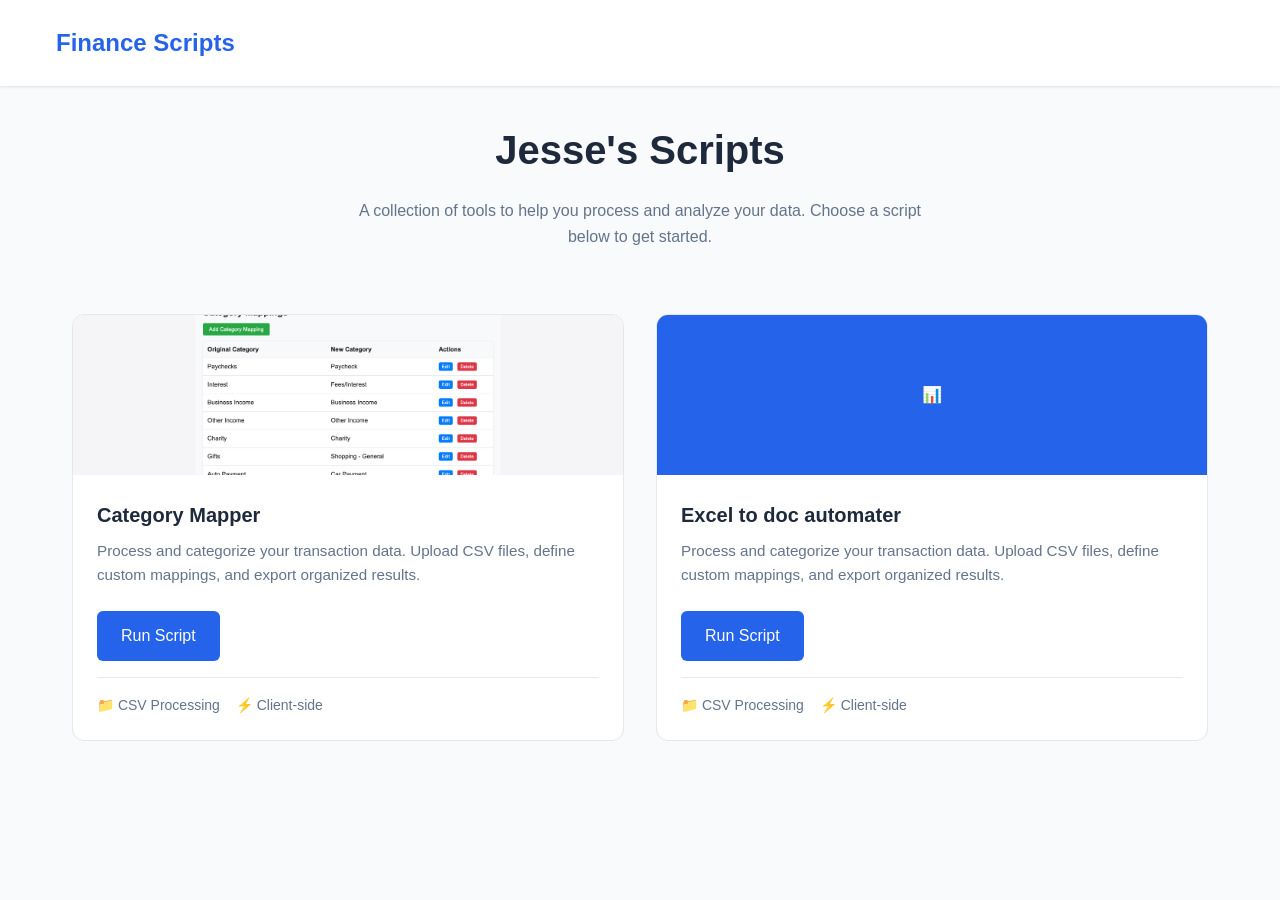
<file: index.html>
<!DOCTYPE html>
<html lang="en">
<head>
    <meta charset="UTF-8">
    <meta name="viewport" content="width=device-width, initial-scale=1.0">
    <title>Finance Scripts</title>
    <style>
        :root {
            --primary-color: #2563eb;
            --primary-hover: #1d4ed8;
            --background: #f8fafc;
            --card-bg: #ffffff;
            --text-primary: #1e293b;
            --text-secondary: #64748b;
            --border-color: #e2e8f0;
        }

        * {
            margin: 0;
            padding: 0;
            box-sizing: border-box;
        }

        body {
            font-family: -apple-system, BlinkMacSystemFont, 'Segoe UI', Roboto, Oxygen, Ubuntu, Cantarell, sans-serif;
            line-height: 1.6;
            background-color: var(--background);
            color: var(--text-primary);
        }

        .header {
            background-color: var(--card-bg);
            padding: 1.5rem 0;
            box-shadow: 0 1px 3px rgba(0,0,0,0.1);
            margin-bottom: 2rem;
        }

        .header-content {
            max-width: 1200px;
            margin: 0 auto;
            padding: 0 1rem;
            display: flex;
            align-items: center;
            justify-content: space-between;
        }

        .logo {
            font-size: 1.5rem;
            font-weight: 600;
            color: var(--primary-color);
            text-decoration: none;
        }

        .container {
            max-width: 1200px;
            margin: 0 auto;
            padding: 0 1rem;
        }

        .page-title {
            font-size: 2.5rem;
            font-weight: 700;
            color: var(--text-primary);
            margin-bottom: 1rem;
            text-align: center;
        }

        .page-description {
            color: var(--text-secondary);
            text-align: center;
            max-width: 600px;
            margin: 0 auto 3rem;
        }

        .script-grid {
            display: grid;
            grid-template-columns: repeat(auto-fit, minmax(300px, 1fr));
            gap: 2rem;
            padding: 1rem;
        }

        .script-card {
            background: var(--card-bg);
            border-radius: 12px;
            overflow: hidden;
            transition: transform 0.2s, box-shadow 0.2s;
            border: 1px solid var(--border-color);
        }

        .script-card:hover {
            transform: translateY(-4px);
            box-shadow: 0 12px 24px rgba(0,0,0,0.1);
        }

        .script-image {
            width: 100%;
            height: 160px;
            background-color: var(--primary-color);
            display: flex;
            align-items: center;
            justify-content: center;
            overflow: hidden;
        }

        .script-image img {
            width: 100%;
            height: 100%;
            object-fit: cover;
            object-position: center;
        }

        .script-content {
            padding: 1.5rem;
        }

        .script-title {
            font-size: 1.25rem;
            font-weight: 600;
            color: var(--text-primary);
            margin-bottom: 0.5rem;
        }

        .script-description {
            color: var(--text-secondary);
            margin-bottom: 1.5rem;
            font-size: 0.95rem;
        }

        .script-link {
            display: inline-block;
            padding: 0.75rem 1.5rem;
            background-color: var(--primary-color);
            color: white;
            text-decoration: none;
            border-radius: 6px;
            font-weight: 500;
            transition: background-color 0.2s;
        }

        .script-link:hover {
            background-color: var(--primary-hover);
        }

        .script-meta {
            display: flex;
            align-items: center;
            gap: 1rem;
            margin-top: 1rem;
            padding-top: 1rem;
            border-top: 1px solid var(--border-color);
            font-size: 0.875rem;
            color: var(--text-secondary);
        }

        .script-meta-item {
            display: flex;
            align-items: center;
            gap: 0.5rem;
        }

        @media (max-width: 768px) {
            .script-grid {
                grid-template-columns: 1fr;
            }
            
            .page-title {
                font-size: 2rem;
            }
        }
    </style>
</head>
<body>
    <header class="header">
        <div class="header-content">
            <a href="/" class="logo">Finance Scripts</a>
        </div>
    </header>

    <main class="container">
        <h1 class="page-title">Jesse's Scripts</h1>
        <p class="page-description">
            A collection of tools to help you process and analyze your data. 
            Choose a script below to get started.
        </p>

        <div class="script-grid">
            <article class="script-card">
                <div class="script-image">
                    <img src="images/1-CategoryMapper.png" alt="📊">
                </div>
                <div class="script-content">
                    <h2 class="script-title">Category Mapper</h2>
                    <p class="script-description">
                        Process and categorize your transaction data. Upload CSV files, 
                        define custom mappings, and export organized results.
                    </p>
                    <a href="pages/CategoryMapper.html" class="script-link">Run Script</a>
                    <div class="script-meta">
                        <span class="script-meta-item">📁 CSV Processing</span>
                        <span class="script-meta-item">⚡️ Client-side</span>
                    </div>
                </div>
            </article>

            <article class="script-card">
                <div class="script-image">
                    📊
                </div>
                <div class="script-content">
                    <h2 class="script-title">Excel to doc automater</h2>
                    <p class="script-description">
                        Process and categorize your transaction data. Upload CSV files, 
                        define custom mappings, and export organized results.
                    </p>
                    <a href="pages/ExcelParserToDoc.html" class="script-link">Run Script</a>
                    <div class="script-meta">
                        <span class="script-meta-item">📁 CSV Processing</span>
                        <span class="script-meta-item">⚡️ Client-side</span>
                    </div>
                </div>
            </article>

            <!-- Template for adding new script cards -->
            <!--
            <article class="script-card">
                <div class="script-image">
                    [ICON]
                </div>
                <div class="script-content">
                    <h2 class="script-title">[Script Name]</h2>
                    <p class="script-description">
                        [Script Description]
                    </p>
                    <a href="[script-url]" class="script-link">Run Script</a>
                    <div class="script-meta">
                        <span class="script-meta-item">[Feature 1]</span>
                        <span class="script-meta-item">[Feature 2]</span>
                    </div>
                </div>
            </article>
            -->
        </div>
    </main>
</body>
</html>
</file>
